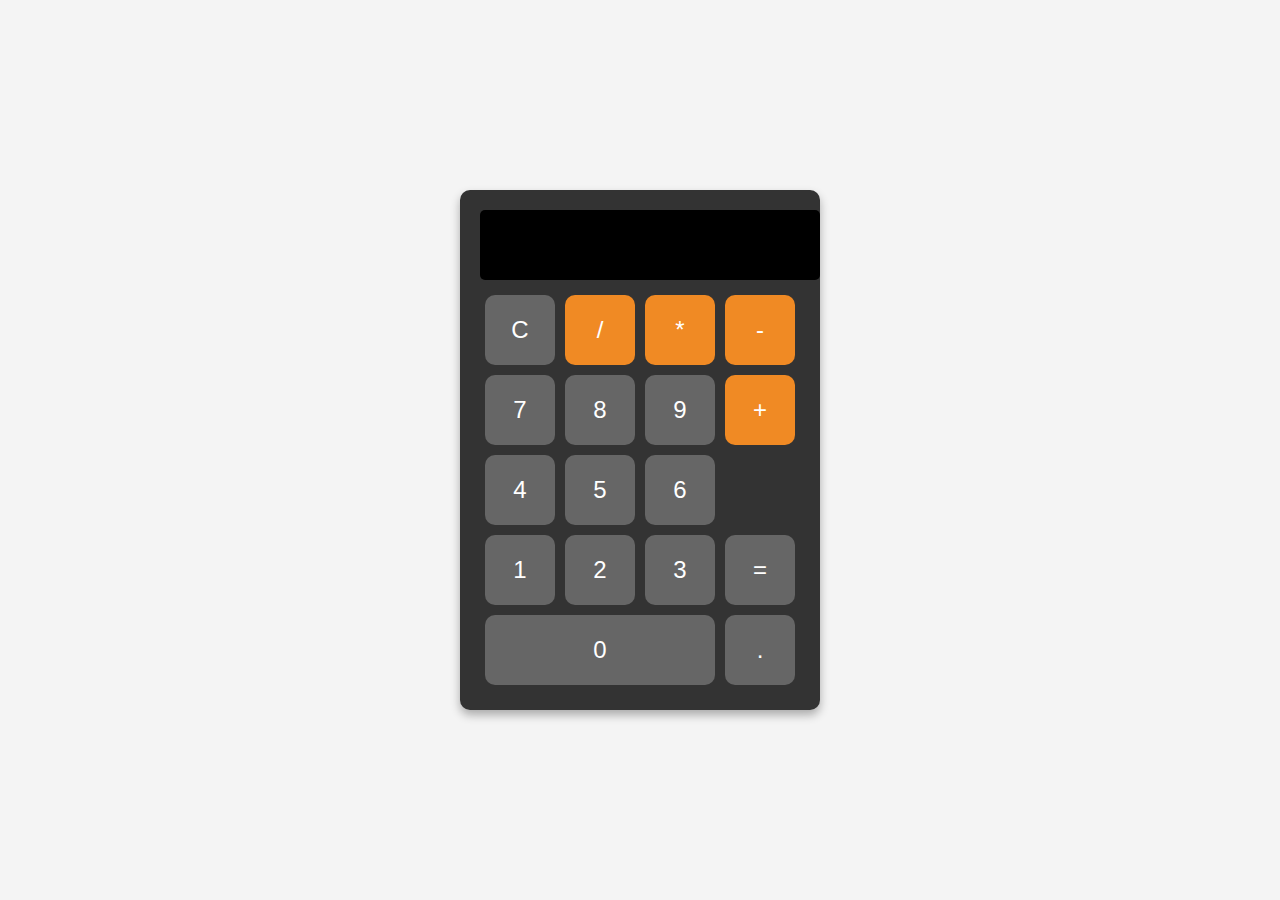
<file: calculator.html>
<!DOCTYPE html>
<html lang="en">
<head>
    <meta charset="UTF-8">
    <meta name="viewport" content="width=device-width, initial-scale=1.0">
    <title>Calculator</title>
    <style>
        body {
            font-family: Arial, sans-serif;
            display: flex;
            justify-content: center;
            align-items: center;
            height: 100vh;
            margin: 0;
            background-color: #f4f4f4;
        }
        .calculator {
            width: 320px;
            background-color: #333;
            border-radius: 10px;
            padding: 20px;
            box-shadow: 0 5px 10px rgba(0, 0, 0, 0.3);
        }
        #display {
            width: 100%;
            height: 50px;
            background-color: #000;
            color: #fff;
            text-align: right;
            padding: 10px;
            font-size: 24px;
            border: none;
            border-radius: 5px;
            margin-bottom: 10px;
        }
        .button {
            width: 70px;
            height: 70px;
            margin: 5px;
            font-size: 24px;
            border: none;
            border-radius: 10px;
            color: #fff;
            background-color: #666;
            cursor: pointer;
        }
        .button:active {
            background-color: #555;
        }
        .button.operator {
            background-color: #f08a24;
        }
        .button.operator:active {
            background-color: #e07b1b;
        }
        .row {
            display: flex;
            justify-content: space-between;
        }
    </style>
</head>
<body>
    <div class="calculator">
        <input type="text" id="display" disabled>
        <div class="row">
            <button class="button" onclick="clearDisplay()">C</button>
            <button class="button operator" onclick="appendOperator('/')">/</button>
            <button class="button operator" onclick="appendOperator('*')">*</button>
            <button class="button operator" onclick="appendOperator('-')">-</button>
        </div>
        <div class="row">
            <button class="button" onclick="appendNumber(7)">7</button>
            <button class="button" onclick="appendNumber(8)">8</button>
            <button class="button" onclick="appendNumber(9)">9</button>
            <button class="button operator" onclick="appendOperator('+')">+</button>
        </div>
        <div class="row">
            <button class="button" onclick="appendNumber(4)">4</button>
            <button class="button" onclick="appendNumber(5)">5</button>
            <button class="button" onclick="appendNumber(6)">6</button>
            <button class="button" style="visibility: hidden;"></button>
        </div>
        <div class="row">
            <button class="button" onclick="appendNumber(1)">1</button>
            <button class="button" onclick="appendNumber(2)">2</button>
            <button class="button" onclick="appendNumber(3)">3</button>
            <button class="button" onclick="calculateResult()">=</button>
        </div>
        <div class="row">
            <button class="button" style="flex-grow: 2;" onclick="appendNumber(0)">0</button>
            <button class="button" onclick="appendNumber('.')">.</button>
        </div>
    </div>

    <script>
        function clearDisplay() {
            document.getElementById("display").value = "";
        }

        function appendNumber(number) {
            document.getElementById("display").value += number;
        }

        function appendOperator(operator) {
            let display = document.getElementById("display");
            let lastChar = display.value[display.value.length - 1];
            if ("+-*/".includes(lastChar)) {
                display.value = display.value.slice(0, -1) + operator;
            } else {
                display.value += operator;
            }
        }

        function calculateResult() {
            try {
                let result = eval(document.getElementById("display").value);
                document.getElementById("display").value = result;
            } catch {
                document.getElementById("display").value = "Error";
            }
        }
    </script>
</body>
</html>
</file>
